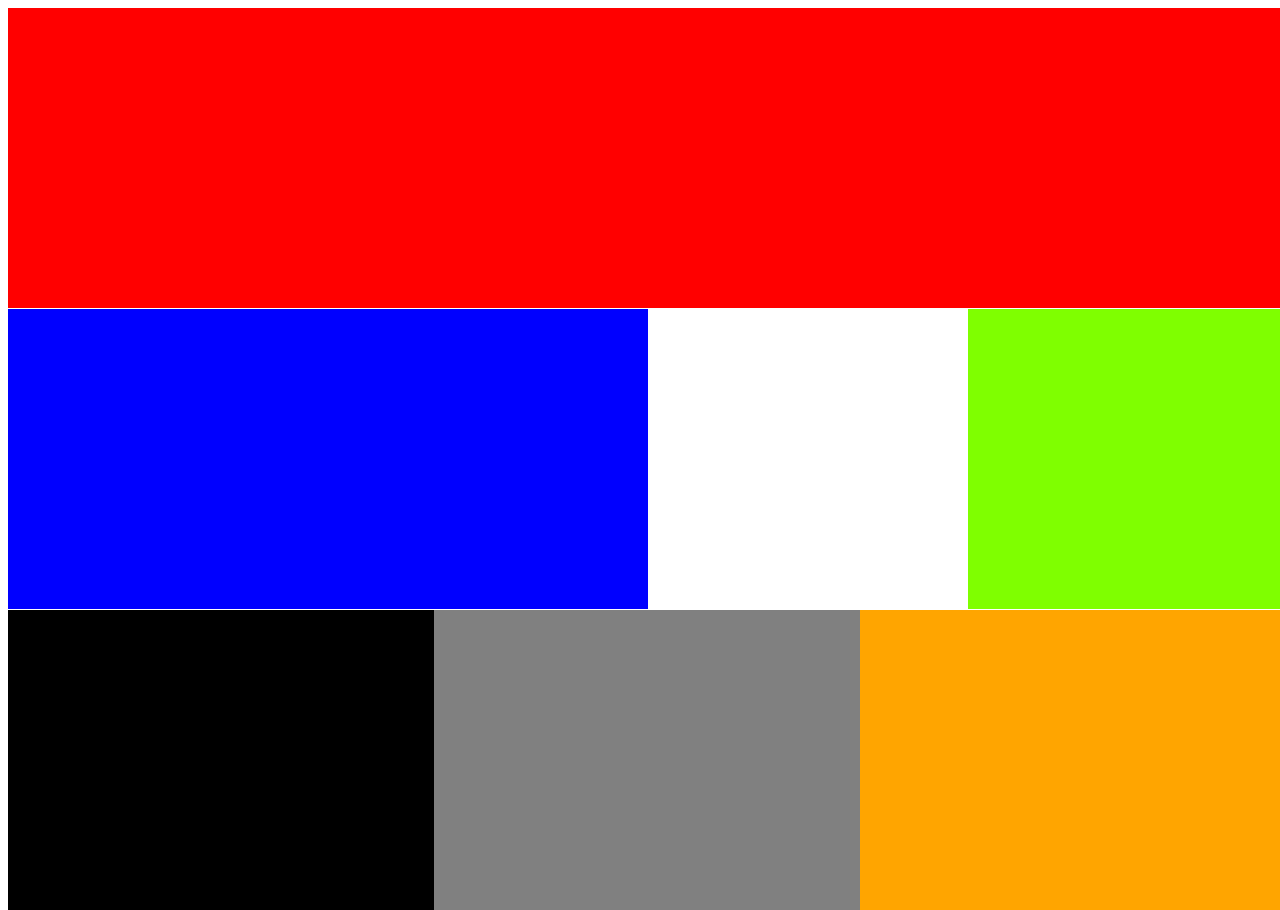
<file: 08.10.21 + DZ/#2/index.html>
<!DOCTYPE html>
<html lang="en">
<head>
    <meta charset="UTF-8">
    <meta http-equiv="X-UA-Compatible" content="IE=edge">
    <meta name="viewport" content="width=device-width, initial-scale=1.0">
    <title>Document</title>
    <link rel="stylesheet" href="./style.css">
</head>
<body>
  <div class="div1"> </div> 
  <div class="div2"> </div>
  <div class="div3"> </div>
  <div class="div4"> </div>
  <div class="div5"> </div>
  <div class="div6"> </div>
    
</body>
</html>
</file>
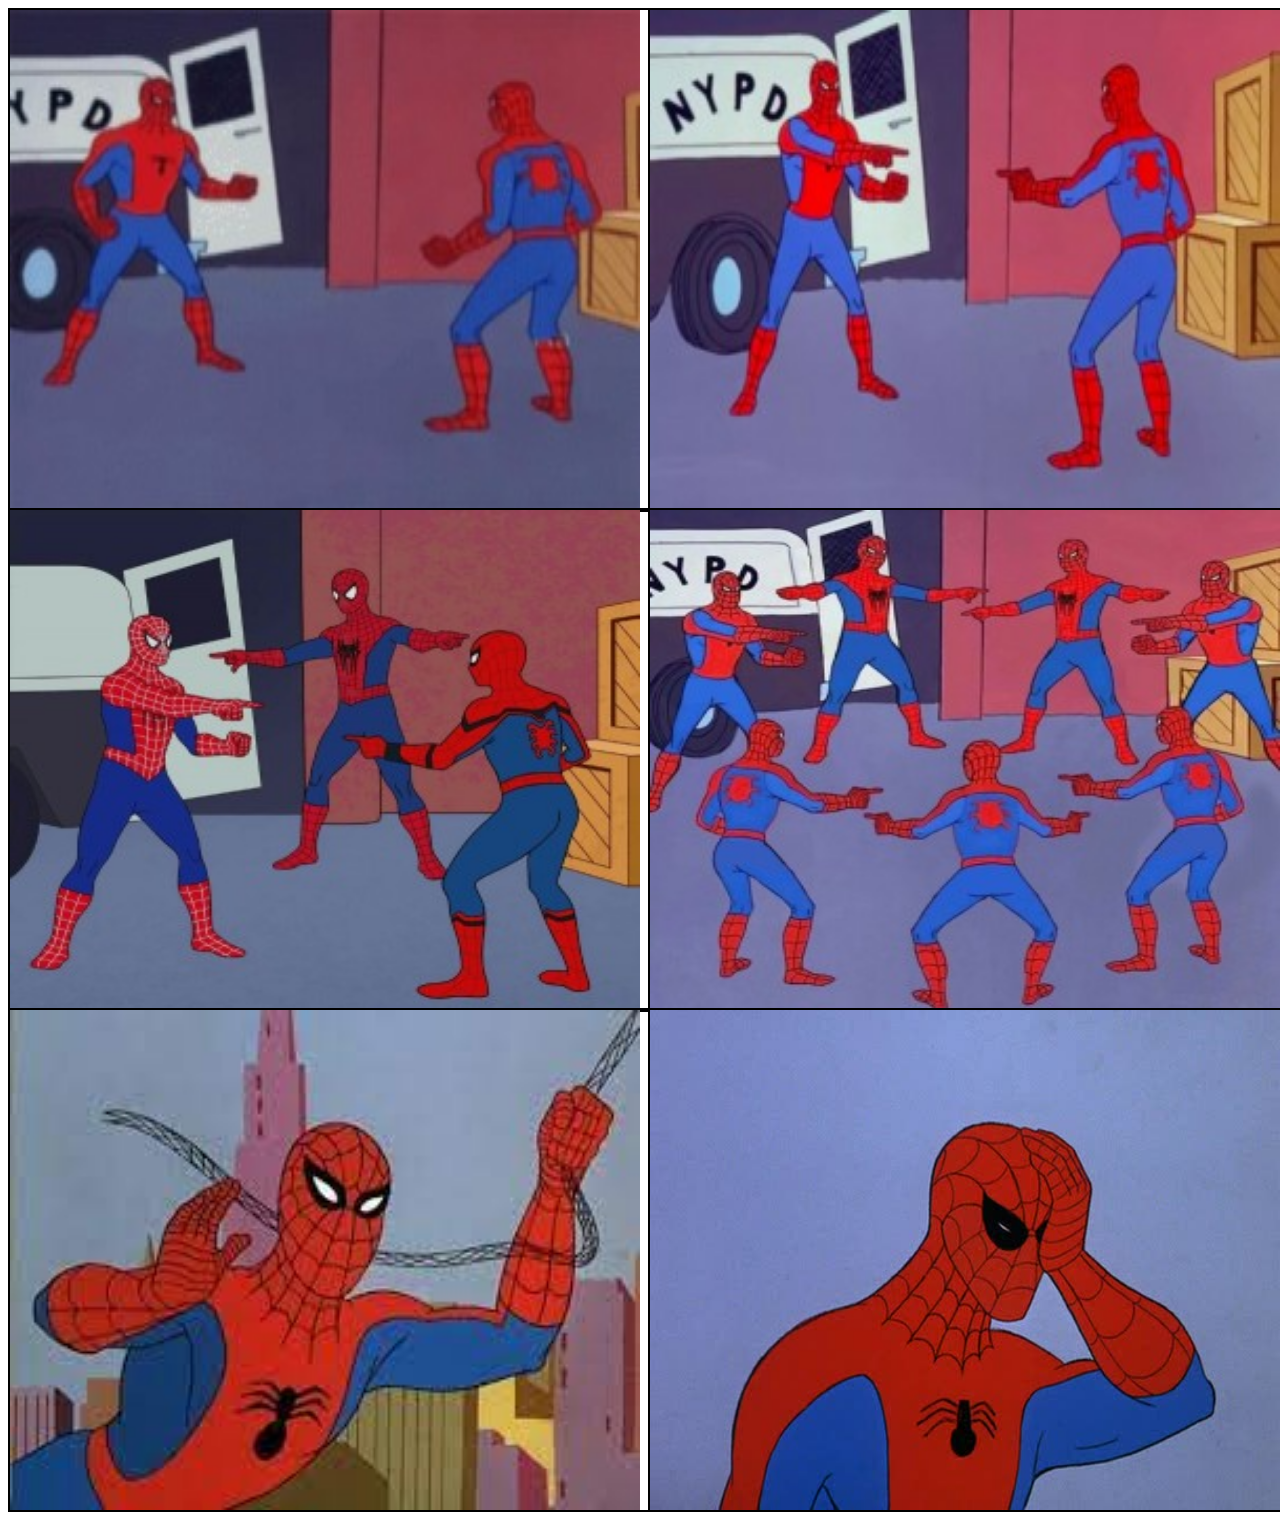
<file: 08.10.21 + DZ/DZ/index.html>
<!DOCTYPE html>
<html lang="en">
<head>
    <meta charset="UTF-8">
    <meta http-equiv="X-UA-Compatible" content="IE=edge">
    <meta name="viewport" content="width=device-width, initial-scale=1.0">
    <title>Document</title>
    <link rel="stylesheet" href="./style.css">
</head>
<body>
  <div class="div1">
   <img src="./n1.jpg" width="630" height="500" alt="">
   <p>Ээммммм...</p>
  </div> 
  <div class="div2"> 
    <img src="./n2.jpg" width="630" height="500" alt="">    
  </div>
  <div class="div3"> 
    <img src="./n3.jpg" width="630" height="500" alt="">
  </div>
  <div class="div4"> 
    <img src="./n4.jpg" width="630" height="500" alt="">
  </div>
  <div class="div5"> 
    <img src="./n6.jpg" width="630" height="500" alt="">
  </div>
  <div class="div6"> 
    <img src="./n5.jpg" width="630" height="500" alt="">
  </div>
</body>
</html>
</file>
<file: 08.10.21 + DZ/#2/style.css>
.div1{
    width:100%;
    height: 300px;
    background: red;
    position: absolute;
}
.div2{
    width: 50%;
    height: 300px;
    background-color: blue;
    position: absolute;
    margin-top: 301px;
}
.div3 {
    width: 50%;
    height: 300px;
    background-color:chartreuse ;
    position: absolute;
    margin-top: 301px;
   margin-left: 960px;
}
.div4{
    width:33.3% ;
    height: 300px;
    background-color: black;
    position: absolute;
    margin-top: 602px;
}
.div5 {
    width:33.3% ;
    height: 300px;
    background-color:gray;
    position: absolute;
    margin-top: 602px;
    margin-left: 33.3%;
}
.div6 {
    width:33.3% ;
    height: 300px;
    background-color:orange;
    position: absolute;
    margin-top: 602px;
    margin-left: 66.6%;
}
</file>
<file: 08.10.21 + DZ/DZ/style.css>
.div1 {border: 2px solid rgb(0, 0, 0);
    width:50%;
    height: 500px;
    position: absolute;
    p { text-position: relative;}
}
.div2 {border: 2px solid rgb(0, 0, 0);
    width:50%;
    height: 500px;
    position: absolute;
    margin-left: 50%;
}
.div3 {border: 2px solid rgb(0, 0, 0);
    width: 50%;
    height: 500px;
    position: absolute;
    margin-top: 500px;
}
.div4 {border: 2px solid rgb(0, 0, 0);
    width:50%;
    height: 500px;
    position: absolute;
    margin-left: 50%;
    margin-top: 500px;
}
.div5 {border: 2px solid rgb(0, 0, 0);
    width: 50%;
    height: 500px;
    position: absolute;
    margin-top: 1000px;
}
.div6 {border: 2px solid rgb(0, 0, 0);
    width:50%;
    height: 500px;
    position: absolute;
    margin-left: 50%;
    margin-top: 1000px;
}
</file>
